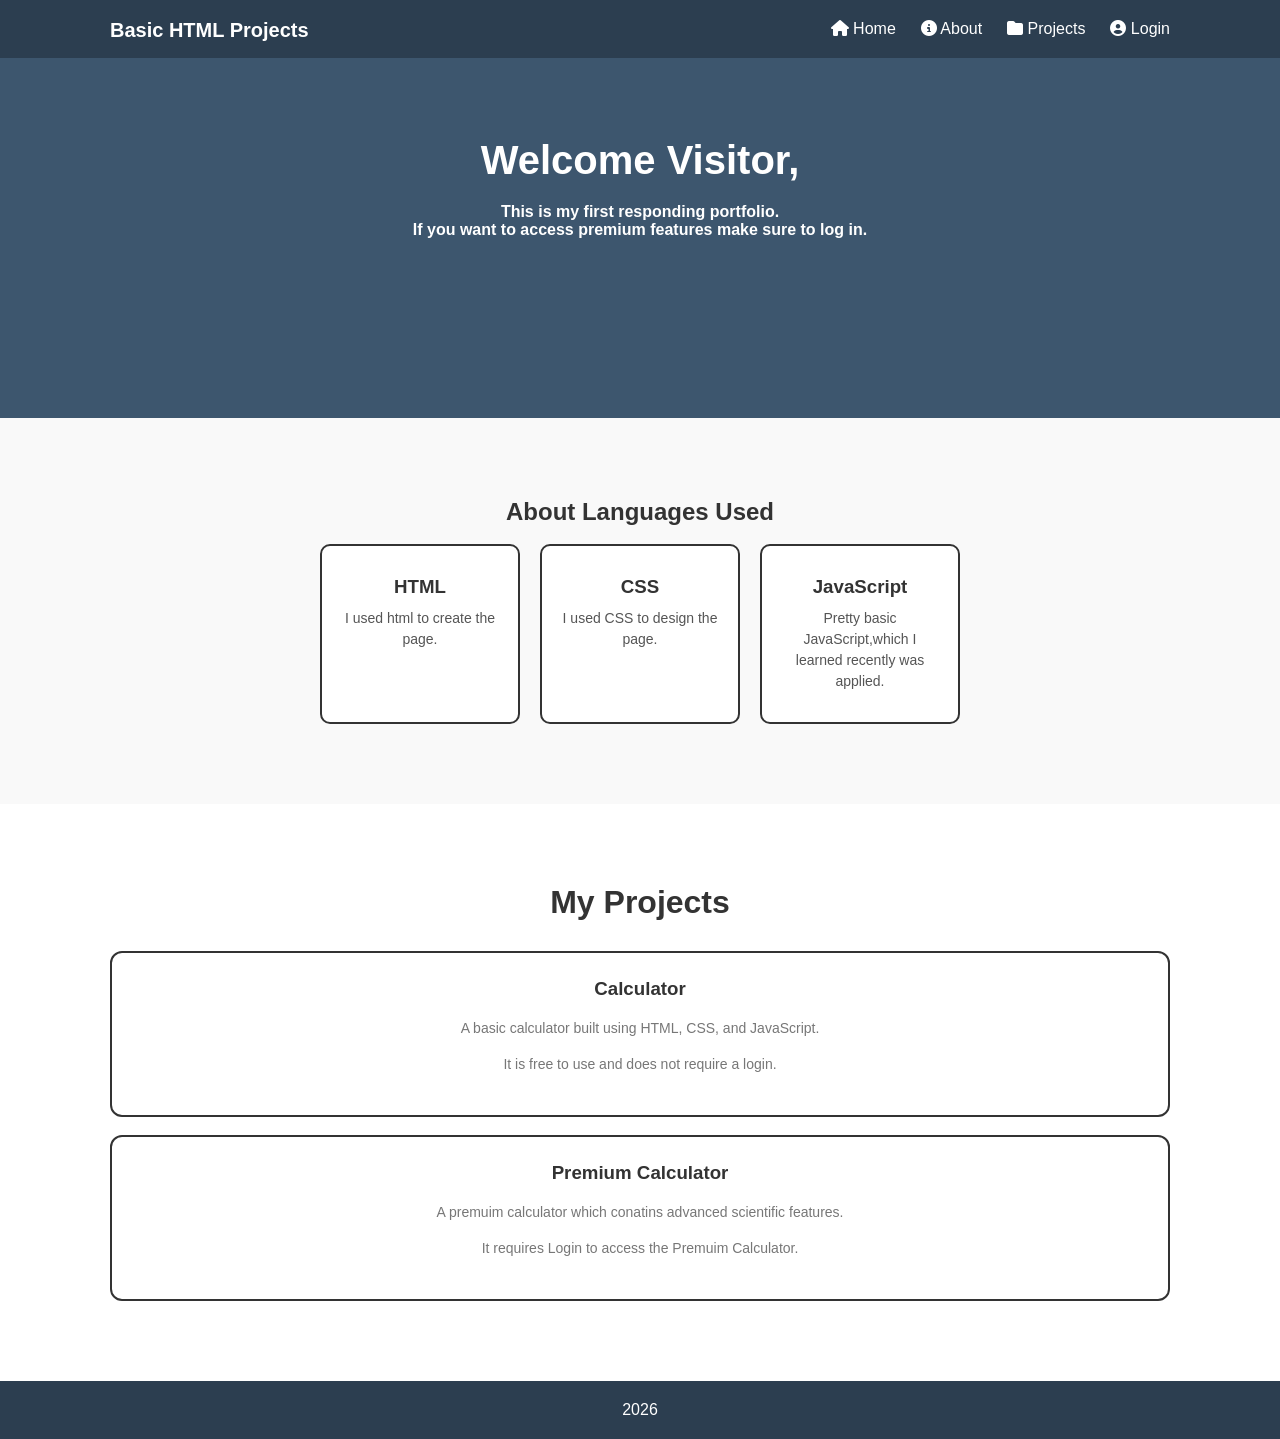
<file: index.html>
<!DOCTYPE html>
<html lang="en">
<head>
    <meta charset="UTF-8">
    <meta name="viewport" content="width=device-width, initial-scale=1.0">
    <title>Basic HTML Projects</title>
    <link rel="stylesheet" href="style.css">
    <link rel="stylesheet" href="https://cdnjs.cloudflare.com/ajax/libs/font-awesome/6.7.2/css/all.min.css">
</head>
<body>

   <nav>
        <div class="container">
            <h2 class="logo"><a href="index.html">Basic HTML Projects</a></h2>
            <ul class="nav-links">
                <li><a href="#home"><i class="fa-solid fa-house"></i> Home</a></li>
                <li><a href="#about"><i class="fa-solid fa-circle-info"></i> About</a></li>
                <li><a href="#projects"><i class="fa-solid fa-folder"></i> Projects</a></li>
                <li><div class="auth-section" id="authSection"></div></li>
            </ul>
        </div>
    </nav>
    <main>


        <section id="home" class="section home-section">
            <div class="container">
                <div class="welcome-section" id="welcomeSection"></div>
            </div>
        </section>

        <section id="about" class="section about-section">
            <div class="container">
                <h1 id="About">About Languages Used</h1><br>
                <div class="about-boxes">
                    <div class="about-box">
                    <b><h3>HTML</h3></b>
                    <p>I used html to create the page.</p>
                    </div>

                    <div class="about-box">
                    <b><h3>CSS</h3></b>
                    <p>I used CSS to design the page.</p>
                    </div>

                    <div class="about-box">
                    <b><h3>JavaScript</h3></b>
                    <p>Pretty basic JavaScript,which I learned recently was applied.</p>
                    </div>

                </div>
            </div>
        </section>

    <section id="projects" class="section projects-section">
            <div class="container">
                <h2>My Projects</h2>
                <div class="projects-grid">
                    <a href="Calculator/Free/calculator.html" class="project-card">
                    <h3>Calculator</h3><br>
                    <p>A basic calculator built using HTML, CSS, and JavaScript.</p>
                    <p>It is free to use and does not require a login.</p>
                    </a>
                     </div>
                    <br>
                    <div class="project-grid">
                        <a href="Calculator/Premium/calculator-paid.html" class="project-card" id="premuimCalculator">
                            <h3>Premium Calculator</h3><br>
                            <p>A premuim calculator which conatins advanced scientific features.</p>
                            <p>It requires Login to access the Premuim Calculator.</p>
                        </a>
                    </div>
               
            </div>
        </section>

    </main>

    <footer>
        <p>2026</p>
    </footer>

   <script src="index.js"></script>
</body>
</html>
</file>
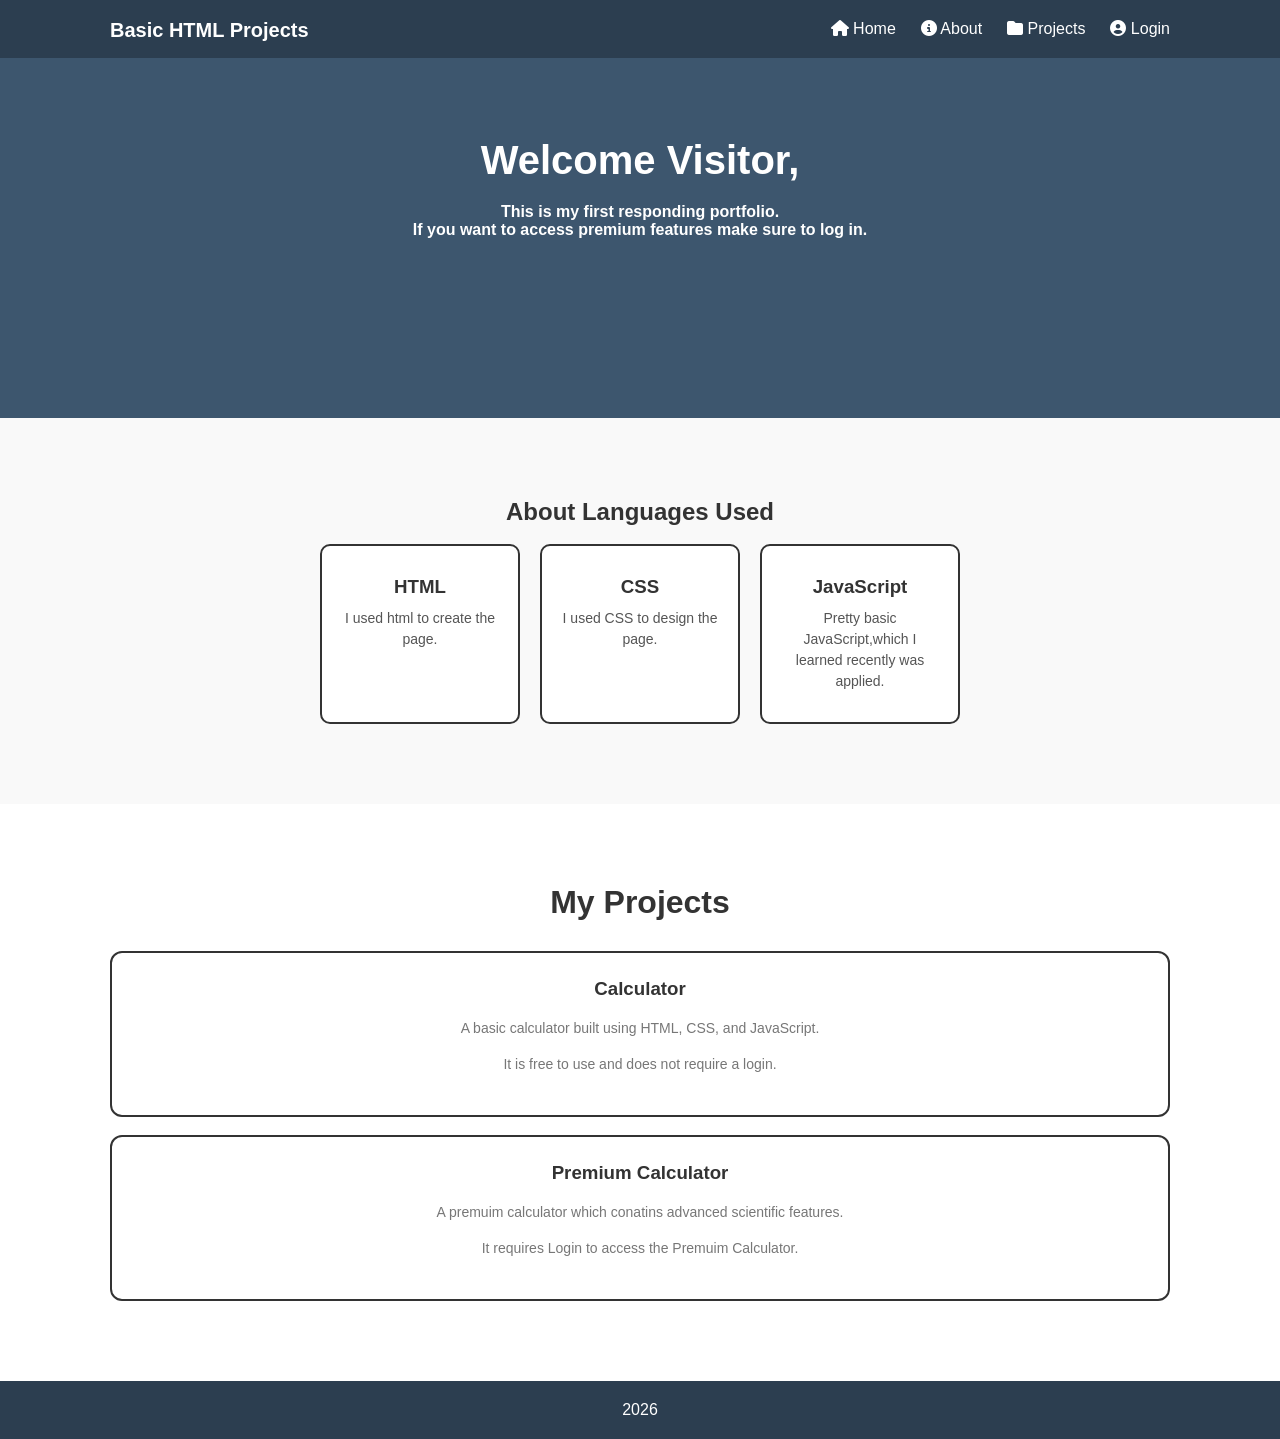
<file: Main/index.html>
<!DOCTYPE html>
<html lang="en">
<head>
    <meta charset="UTF-8">
    <meta name="viewport" content="width=device-width, initial-scale=1.0">
    <title>Basic HTML Projects</title>
    <link rel="stylesheet" href="style.css">
    <link rel="stylesheet" href="https://cdnjs.cloudflare.com/ajax/libs/font-awesome/6.7.2/css/all.min.css">
</head>
<body>

   <nav>
        <div class="container">
            <h2 class="logo"><a href="index.html">Basic HTML Projects</a></h2>
            <ul class="nav-links">
                <li><a href="#home"><i class="fa-solid fa-house"></i> Home</a></li>
                <li><a href="#about"><i class="fa-solid fa-circle-info"></i> About</a></li>
                <li><a href="#projects"><i class="fa-solid fa-folder"></i> Projects</a></li>
                <li><div class="auth-section" id="authSection"></div></li>
            </ul>
        </div>
    </nav>
    <main>


        <section id="home" class="section home-section">
            <div class="container">
                <div class="welcome-section" id="welcomeSection"></div>
            </div>
        </section>

        <section id="about" class="section about-section">
            <div class="container">
                <h1 id="About">About Languages Used</h1><br>
                <div class="about-boxes">
                    <div class="about-box">
                    <b><h3>HTML</h3></b>
                    <p>I used html to create the page.</p>
                    </div>

                    <div class="about-box">
                    <b><h3>CSS</h3></b>
                    <p>I used CSS to design the page.</p>
                    </div>

                    <div class="about-box">
                    <b><h3>JavaScript</h3></b>
                    <p>Pretty basic JavaScript,which I learned recently was applied.</p>
                    </div>

                </div>
            </div>
        </section>

    <section id="projects" class="section projects-section">
            <div class="container">
                <h2>My Projects</h2>
                <div class="projects-grid">
                    <a href="../Calculator/Free/calculator.html" class="project-card">
                    <h3>Calculator</h3><br>
                    <p>A basic calculator built using HTML, CSS, and JavaScript.</p>
                    <p>It is free to use and does not require a login.</p>
                    </a>
                     </div>
                    <br>
                    <div class="project-grid">
                        <a href="../Calculator/Premium/calculator-paid.html" class="project-card" id="premuimCalculator">
                            <h3>Premium Calculator</h3><br>
                            <p>A premuim calculator which conatins advanced scientific features.</p>
                            <p>It requires Login to access the Premuim Calculator.</p>
                        </a>
                    </div>
               
            </div>
        </section>

    </main>

    <footer>
        <p>2026</p>
    </footer>

   <script src="index.js"></script>
</body>
</html>
</file>
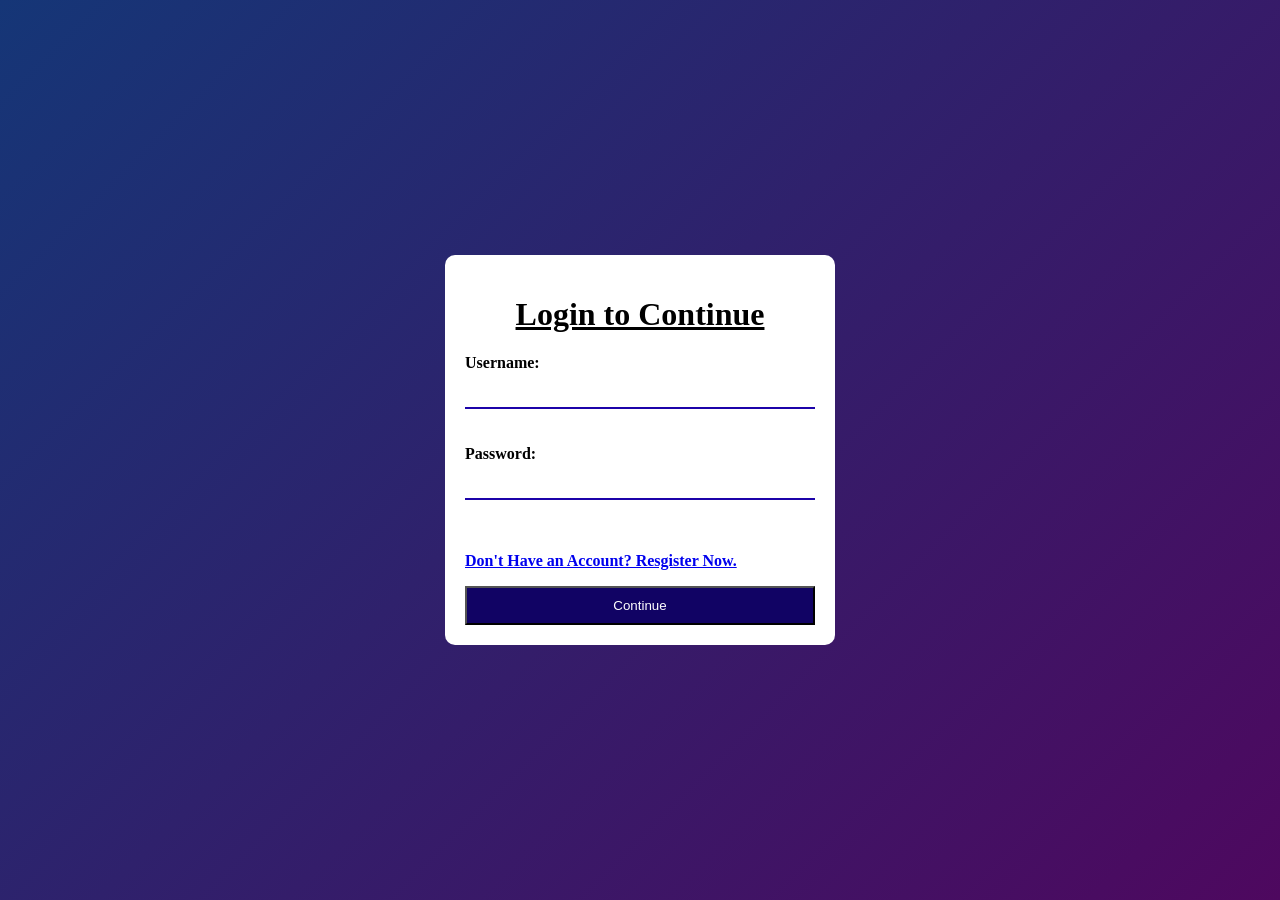
<file: Login/Login.html>
<!DOCTYPE html>
<html lang="en">
<head>
    <meta charset="UTF-8">
    <meta name="viewport" content="width=device-width, initial-scale=1.0">
    <title>My Page</title>
    <link rel="stylesheet" href="Login.css">
</head>
<body>
    
    <div class="container">
        <h1>Login to Continue</h1>
        <form id="registrationForm">
            <div class="form-control">
            <label for="username">Username:</label>
            <input type="text" id="username" name="username">
            <br>
            <label class="error-message" id="usernameError" style="color: red; display: none;"></label><br><br>
            </div>
            <div class="form-control">
                <label for="password">Password:</label>
                <input type="password" id="password" name="password">
                <br>
                <label class="error-message" id="passwordError" style="color: red; display: none;"></label><br><br>
            </div>
            <a href="../Register/register.html"><p>Don't Have an Account? Resgister Now.</p></a>
            <button type="submit">Continue</button>
        </form>
    </div>
    <script src="../Login/login.js"></script>
</body>
</html>
</file>
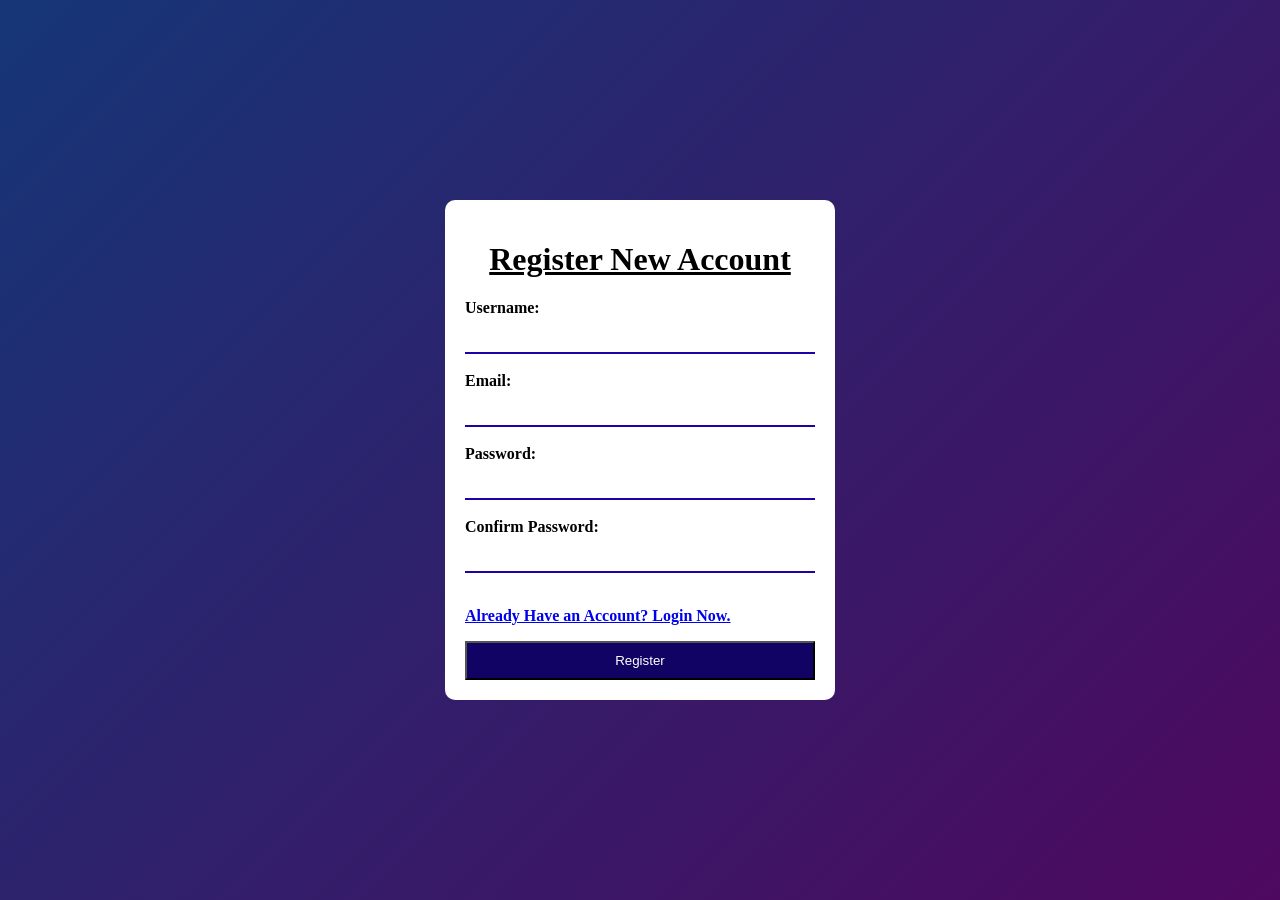
<file: Register/register.html>
<!DOCTYPE html>
<html lang="en">
<head>
    <meta charset="UTF-8">
    <meta name="viewport" content="width=device-width, initial-scale=1.0">
    <title>My Page</title>
    <link rel="stylesheet" href="register.css">
</head>
<body>
    
    <div class="container">
        <h1>Register New Account</h1>
        <form id="registrationForm">
            <div class="form-control">
            <label for="username">Username:</label>
            <input type="text" id="username" name="username">
            <br>
            <label class="error-message" id="usernameError" style="color: red; display: none;"></label><br>
            </div>
            <div class="form-control">
                <label for="email">Email:</label>
                <input type="email" id="email" name="email">
                <br>
                <label class="error-message" id="emailError" style="color: red; display: none;"></label><br>
            </div>
            <div class="form-control">
                <label for="password">Password:</label>
                <input type="password" id="password" name="password">
                <br>
                <label class="error-message" id="passwordError" style="color: red; display: none;"></label><br>
            </div>
            <div class="form-control">
                <label for="confirmPassword">Confirm Password:</label>
                <input type="password" id="confirmPassword" name="confirmPassword">
                <br>
                <label class="error-message" id="confirmPasswordError" style="color: red; display: none;"></label><br>
            </div>
            <a href="../Login/Login.html"><p>Already Have an Account? Login Now.</p></a>
            <button type="submit">Register</button>
        </form>
    </div>
    <script src="../Register/register.js"></script>
</body>
</html>
</file>
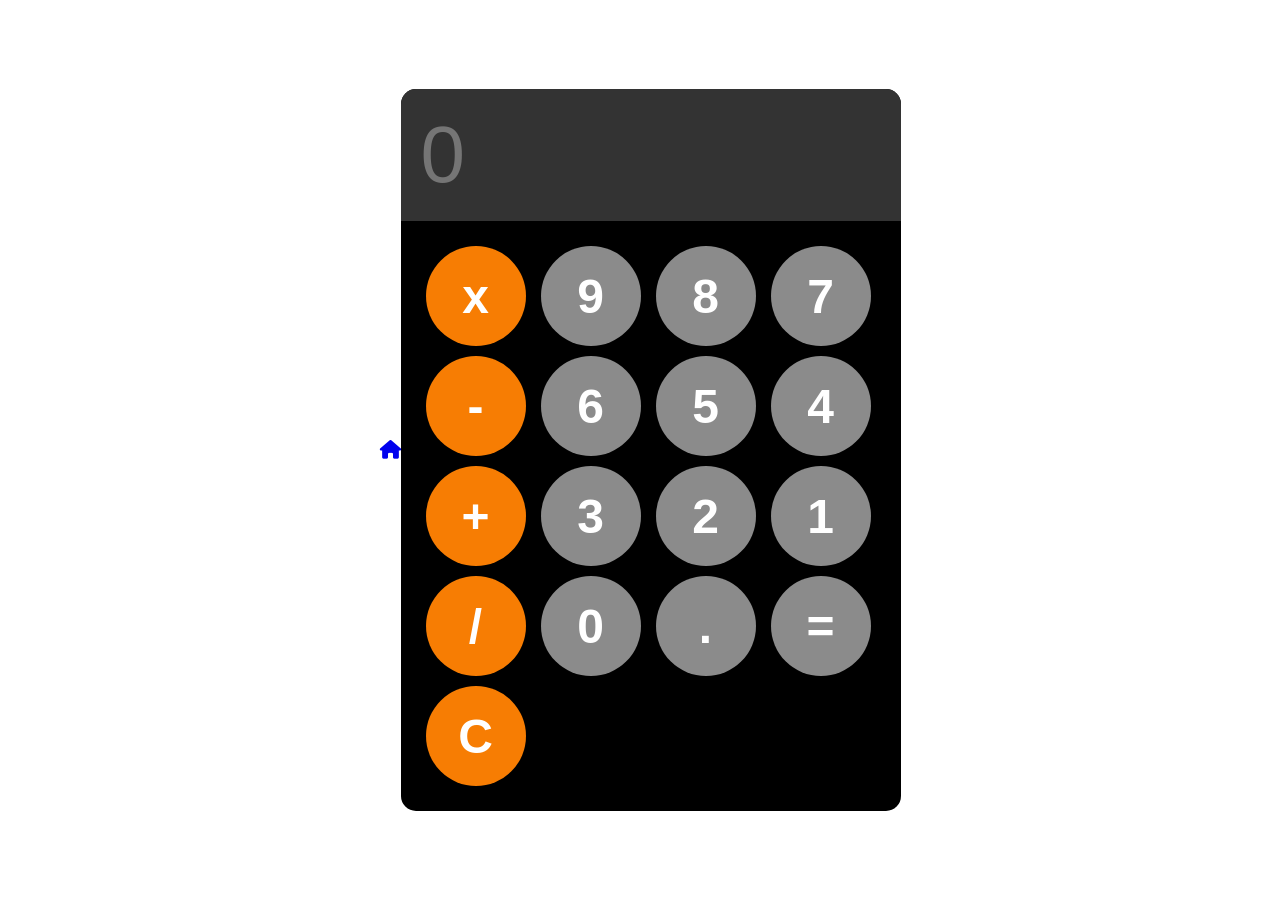
<file: Calculator/Free/calculator.html>
<!DOCTYPE html>
<html lang="en">
<head>
    <meta charset="UTF-8">
    <meta name="viewport" content="width=device-width, initial-scale=1.0">
    <title>Document</title>
        <link rel="stylesheet" href="calculator.css">
            <link rel="stylesheet" href="https://cdnjs.cloudflare.com/ajax/libs/font-awesome/6.7.2/css/all.min.css">
</head>
<body>
    <h3 class="nav-bar"><a href="../../index.html"><i class="fa-solid fa-house"></i></a></h3>
<div id="calculator">
<input id="display" placeholder="0" readonly>
<div id="keys">
    <button onclick="appendToDisplay('*')" class="operator-button">x</button>
    <button onclick="appendToDisplay('9')">9</button>
    <button onclick="appendToDisplay('8')">8</button>
    <button onclick="appendToDisplay('7')">7</button>
    <button onclick="appendToDisplay('-')" class="operator-button">-</button>
    <button onclick="appendToDisplay('6')">6</button>
    <button onclick="appendToDisplay('5')">5</button>
    <button onclick="appendToDisplay('4')">4</button>
    <button onclick="appendToDisplay('+')" class="operator-button">+</button>
    <button onclick="appendToDisplay('3')">3</button>
    <button onclick="appendToDisplay('2')">2</button>
    <button onclick="appendToDisplay('1')">1</button>
    <button onclick="appendToDisplay('/')" class="operator-button">/</button>
    <button onclick="appendToDisplay('0')">0</button>
    <button onclick="appendToDisplay('.')">.</button>
    <button onclick="calculate('')">=</button>
    <button onclick="clearDisplay('')" class="operator-button">C</button>
    

</div>


</div>

    <script src="calculator.js"></script>
</body>
</html>
</file>
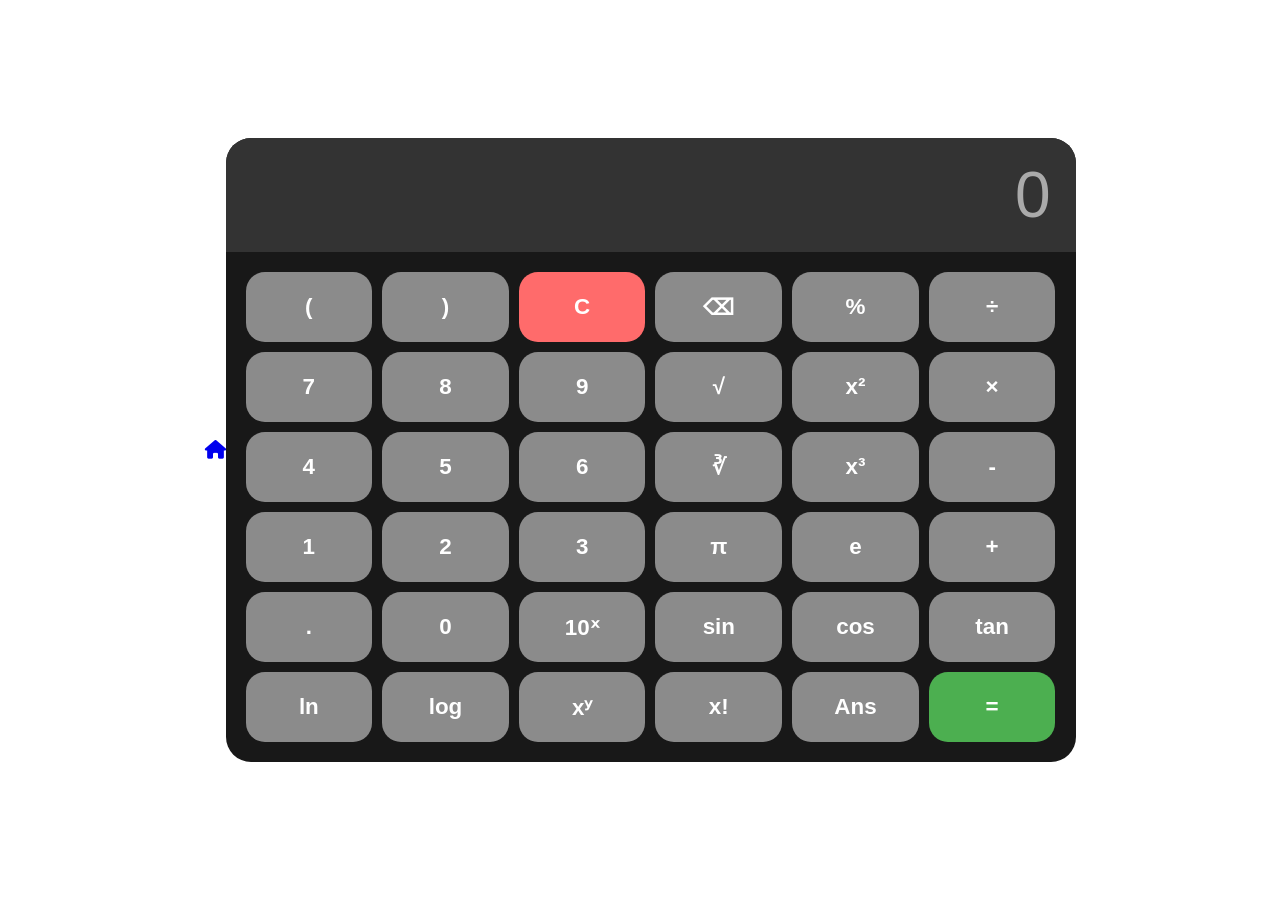
<file: Calculator/Premium/calculator-paid.html>
<!DOCTYPE html>
<html lang="en">
<head>
    <meta charset="UTF-8">
    <meta name="viewport" content="width=device-width, initial-scale=1.0">
    <title>Document</title>
        <link rel="stylesheet" href="calculator-paid.css">
            <link rel="stylesheet" href="https://cdnjs.cloudflare.com/ajax/libs/font-awesome/6.7.2/css/all.min.css">
</head>
<body>

<nav>
<h3 class="nav-bar"><a href="../../index.html"><i class="fa-solid fa-house"></i></a></h3>
</nav>

<div id="calculator">

    <input id="display" placeholder="0" readonly>

   <div id="keys">

    <button onclick="appendToDisplay('(')">(</button>
    <button onclick="appendToDisplay(')')">)</button>
    <button onclick="clearDisplay('')" class="operator-button">C</button>
    <button onclick="backspace()">⌫</button>
    <button onclick="appendToDisplay('%')">%</button>
    <button onclick="appendToDisplay('/')">÷</button>

    <button onclick="appendToDisplay('7')">7</button> 
    <button onclick="appendToDisplay('8')">8</button>
    <button onclick="appendToDisplay('9')">9</button>
    <button onclick="squareRoot()">√</button>
    <button onclick="square()">x²</button>
    <button onclick="appendToDisplay('*')">×</button>

    <button onclick="appendToDisplay('4')">4</button>
    <button onclick="appendToDisplay('5')">5</button>
    <button onclick="appendToDisplay('6')">6</button>
    <button onclick="cubeRoot()">∛</button>
    <button onclick="cube()">x³</button>
    <button onclick="appendToDisplay('-')">-</button>

    <button  onclick="appendToDisplay('1')">1</button>
    <button  onclick="appendToDisplay('2')">2</button>
    <button  onclick="appendToDisplay('3')">3</button>
    <button  onclick="pi()">π</button>
    <button  onclick="exponential()">e</button>
    <button  onclick="appendToDisplay('+')">+</button>

    <button onclick="appendToDisplay('.')">.</button>
    <button onclick="appendToDisplay('0')">0</button>
    <button onclick="tenPower()">10ˣ</button>
    <button onclick="sin()">sin</button>
    <button onclick="cos()">cos</button>
    <button onclick="tan()">tan</button>

    <button onclick="ln()">ln</button>
    <button onclick="log()">log</button>
    <button onclick="power()">xʸ</button>
    <button onclick="factorial()">x!</button>
    <button onclick="answer()">Ans</button>   
    <button onclick="calculate()" class="result-button">=</button>

</div>
</div>


</div>

    <script src="calculator-paid.js"></script>
</body>
</html>
</file>
<file: style.css>
* {
    margin: 0;
    padding: 0;
    box-sizing: border-box;
}

body {
    font-family: Arial, sans-serif;
    color: #333;
}

/*this removes the underline which comes when we use a herf #*/

a {
    text-decoration: none;
}

.logo a {
    color: #fff;
    font-size: 20px;
}

.nav-links a:hover {
    text-decoration: underline;
}



.container {
    max-width: 1100px;   
    margin: 0 auto;     
    padding: 0 20px;     /* space which we couldnt get normally first ra last ma */
}


nav {
    background-color: #2c3e50;
    color: white;
    padding: 15px 0;
    position: sticky;   /* keeps the nav section so visible even wen we scroll */
    top: 0;
    z-index: 100;       /* makes sure nav is on top of everything */
}

nav .container {
    display: flex;                  /* puts items in a row */
    justify-content: space-between; /* logo on left, links on right */
    align-items: center;            /* vertically center them */
}


.nav-links {
    list-style: none; /*ts removes bullets*/
    display: flex;  
    gap: 25px;
    align-items: center;
}

.nav-links a {
    color: #fff;
}


.auth-section {
    display: flex;
    align-items: center;
}

.user-info {
    display: flex;
    align-items: center;
    gap: 10px;
    color: white;
}

.user-info span {
    color: white;
}

.user-info button {
    background-color: #e74c3c;
    color: white;
    border: none;
    padding: 5px 10px;
    border-radius: 5px;
    cursor: pointer;    
}

.user-info button:hover {
    background-color: #c0392b;
}


.section {
    padding: 80px 0;   
}


.section h2 {
    font-size: 32px;
    margin-bottom: 10px;
    text-align: center;
}




.home-section {

    background: #3d566e;
    color: white;
    text-align: center;
    height: 40vh;
    display: flex;
}

.home-section h1 {
    font-size: 40px;
    margin-bottom: 20px;
}

.about-section {
    background-color: #f9f9f9; 
}

.about-section h2 {
    margin-bottom: 40px;
}

#about h1{
    text-align: center;
}

.about-boxes {
    display: flex;
    gap: 20px;
    justify-content: center;
    flex-wrap: wrap; /* w/o this it will look conjested on small screen*/
}

.about-box {
    background-color: white;
    border-radius: 10px;
    padding: 30px 20px;
    text-align: center;
    width: 200px;
    border: 2px solid;
}



.about-box h3 {
    margin-bottom: 10px;
}

.about-box p {
    font-size: 14px;
    color: #555;
    line-height: 1.5;
}


.projects-section {
    background-color: #fff;
}

.projects-grid {
    display: grid;
    gap: 25px;
    margin-top: 30px;
}


.project-card {
    border-radius: 12px;
    padding: 25px 20px;
    text-align: center;
    color: #333;               
    display: block;            
    border: 2px solid;
}

.project-card:hover {
    transform: translateY(-5px);  
    border: 2px solid;
}




.project-card p {
    font-size: 14px;
    color: #777;
    line-height: 1.5;
    margin-bottom: 15px;
}




footer {
    background-color: #2c3e50;
    color: white;
    text-align: center;
    padding: 20px 0;
}
</file>
<file: Main/style.css>
* {
    margin: 0;
    padding: 0;
    box-sizing: border-box;
}

body {
    font-family: Arial, sans-serif;
    color: #333;
}

/*this removes the underline which comes when we use a herf #*/

a {
    text-decoration: none;
}

.logo a {
    color: #fff;
    font-size: 20px;
}

.nav-links a:hover {
    text-decoration: underline;
}



.container {
    max-width: 1100px;   
    margin: 0 auto;     
    padding: 0 20px;     /* space which we couldnt get normally first ra last ma */
}


nav {
    background-color: #2c3e50;
    color: white;
    padding: 15px 0;
    position: sticky;   /* keeps the nav section so visible even wen we scroll */
    top: 0;
    z-index: 100;       /* makes sure nav is on top of everything */
}

nav .container {
    display: flex;                  /* puts items in a row */
    justify-content: space-between; /* logo on left, links on right */
    align-items: center;            /* vertically center them */
}


.nav-links {
    list-style: none; /*ts removes bullets*/
    display: flex;  
    gap: 25px;
    align-items: center;
}

.nav-links a {
    color: #fff;
}


.auth-section {
    display: flex;
    align-items: center;
}

.user-info {
    display: flex;
    align-items: center;
    gap: 10px;
    color: white;
}

.user-info span {
    color: white;
}

.user-info button {
    background-color: #e74c3c;
    color: white;
    border: none;
    padding: 5px 10px;
    border-radius: 5px;
    cursor: pointer;    
}

.user-info button:hover {
    background-color: #c0392b;
}


.section {
    padding: 80px 0;   
}


.section h2 {
    font-size: 32px;
    margin-bottom: 10px;
    text-align: center;
}




.home-section {

    background: #3d566e;
    color: white;
    text-align: center;
    height: 40vh;
    display: flex;
}

.home-section h1 {
    font-size: 40px;
    margin-bottom: 20px;
}

.about-section {
    background-color: #f9f9f9; 
}

.about-section h2 {
    margin-bottom: 40px;
}

#about h1{
    text-align: center;
}

.about-boxes {
    display: flex;
    gap: 20px;
    justify-content: center;
    flex-wrap: wrap; /* w/o this it will look conjested on small screen*/
}

.about-box {
    background-color: white;
    border-radius: 10px;
    padding: 30px 20px;
    text-align: center;
    width: 200px;
    border: 2px solid;
}



.about-box h3 {
    margin-bottom: 10px;
}

.about-box p {
    font-size: 14px;
    color: #555;
    line-height: 1.5;
}


.projects-section {
    background-color: #fff;
}

.projects-grid {
    display: grid;
    gap: 25px;
    margin-top: 30px;
}


.project-card {
    border-radius: 12px;
    padding: 25px 20px;
    text-align: center;
    color: #333;               
    display: block;            
    border: 2px solid;
}

.project-card:hover {
    transform: translateY(-5px);  
    border: 2px solid;
}




.project-card p {
    font-size: 14px;
    color: #777;
    line-height: 1.5;
    margin-bottom: 15px;
}




footer {
    background-color: #2c3e50;
    color: white;
    text-align: center;
    padding: 20px 0;
}
</file>
<file: Login/Login.css>
body {
    align-items: center;
    display: flex;
    justify-content: center;
    height: 100vh;
    margin: 0;
    background: linear-gradient(135deg, #153677, #4e085f)
}


.container {
    background: white;
    padding: 20px;
    border-radius: 10px;
    width: 350px;
    font-weight: bold;
}

.container h1 {
    display: flex;
    align-items: center;
    justify-content: center;
    text-decoration: underline;
}


.container label {
    display: block;
}

.container input {
    width: 100%;
    border: none;
    padding: 10px;
    border-bottom: 2px solid #1c03a9;
    box-sizing: border-box;
    
}

.container button {
    background-color: #110364;
    color: #ffffff;
    width: 100%;
    padding: 10px;
    cursor: pointer;
}

.container button:hover {
    background-color: #1c03a9;
}

.container a {
    cursor: pointer;
}

.container a:hover {
    background-color: aquamarine;
}
</file>
<file: Register/register.css>
body {
    margin: 0;
    height: 100vh;
    display: flex;
    justify-content: center; 
    align-items: center;  
    background: linear-gradient(135deg, #153677, #4e085f)
}

.container {
    background: white;
    padding: 20px;
    border-radius: 10px;
    width: 350px;
    font-weight: bold;
}
.container h1 {
    display: flex;
    align-items: center;
    justify-content: center;
    text-decoration: underline;
}

.container label {
    display: block;
}

.container input {
    width: 100%;
    border: none;
    padding: 10px;
    border-bottom: 2px solid #1c03a9;
    box-sizing: border-box;
}

.container button {
    background-color: #110364;
    color: #ffffff;
    width: 100%;
    padding: 10px;
    cursor: pointer;
}

.container button:hover {
    background-color: #1c03a9;
}

.container a {
    cursor: pointer;
}

.container a:hover {
    background-color: aquamarine;
}
</file>
<file: Calculator/Free/calculator.css>
body {
    margin: 0;
    display: flex;
    justify-content: center;
    align-items: center;
    height: 100vh;
}


button {
    width: 100px;
    height: 100px;
    border: none;
    border-radius: 50px;
    background-color: #8b8b8b;
    color: white;
    font-size: 3rem;
    font-weight: bold;
    cursor: pointer;
}

#keys {
    display: grid;
    grid-template-columns: repeat(4,1fr);
    gap: 10px;
    padding: 25px;
}

#calculator {
    font-family: Arial, Helvetica, sans-serif;
    background: #000;
    border-radius: 15px;
    max-width: 500px;
    overflow: hidden;
    
}

#display {
    width: 100%;
    padding: 20px;
    font-size: 5rem;
    background: #333333;
    text-align: left;
    border: none;
    color: #fff;
}

button:hover{
    background-color: #a7a6a6;
}

.operator-button{
    background-color: #f77d03;
    cursor: pointer;
}

.operator-button:hover{
    background-color: #ff8913;

}
</file>
<file: Calculator/Premium/calculator-paid.css>
* {
    box-sizing: border-box;
    margin: 0;
    padding: 0;
}

body {
    margin: 0;
    display: flex;
    justify-content: center;
    align-items: center;
    height: 100vh;
}

#calculator {
    font-family: Arial, Helvetica, sans-serif;
    overflow: hidden;
    width: 90%;
    max-width: 850px;
    border-radius: 25px;
    background: #181818;
}

#display {
    width: 100%;
    padding: 20px 25px;
    font-size: 4rem;
    background: #333333;
    text-align: right;
    border: none;
    color: #fff;
    outline: none;
    box-sizing: border-box;
}

input::placeholder {
    color: #aaa;
}

#keys {
    display: grid;
    grid-template-columns: repeat(6, 1fr); 
    gap: 10px;
    padding: 20px;
}


button {
    width: 100%; 
    height: 70px;
    border: none;
    border-radius: 19px;
    background-color: #8b8b8b;
    color: white;
    font-size: 1.4rem; 
    font-weight: bold;
    cursor: pointer;
    transition: background 0.2s ease;
}

button:hover {
    background-color: #a7a6a6;
}

button:active {
    transform: scale(0.95);
}


.operator-button {
    background-color: #ff6b6b;
    color: white;
}

.operator-button:hover {
    background-color: #ff4444;
}

.result-button {
    background-color: #4CAF50; 
    color: white;
}

.result-button:hover {
    background-color: #45a049;
}
</file>
